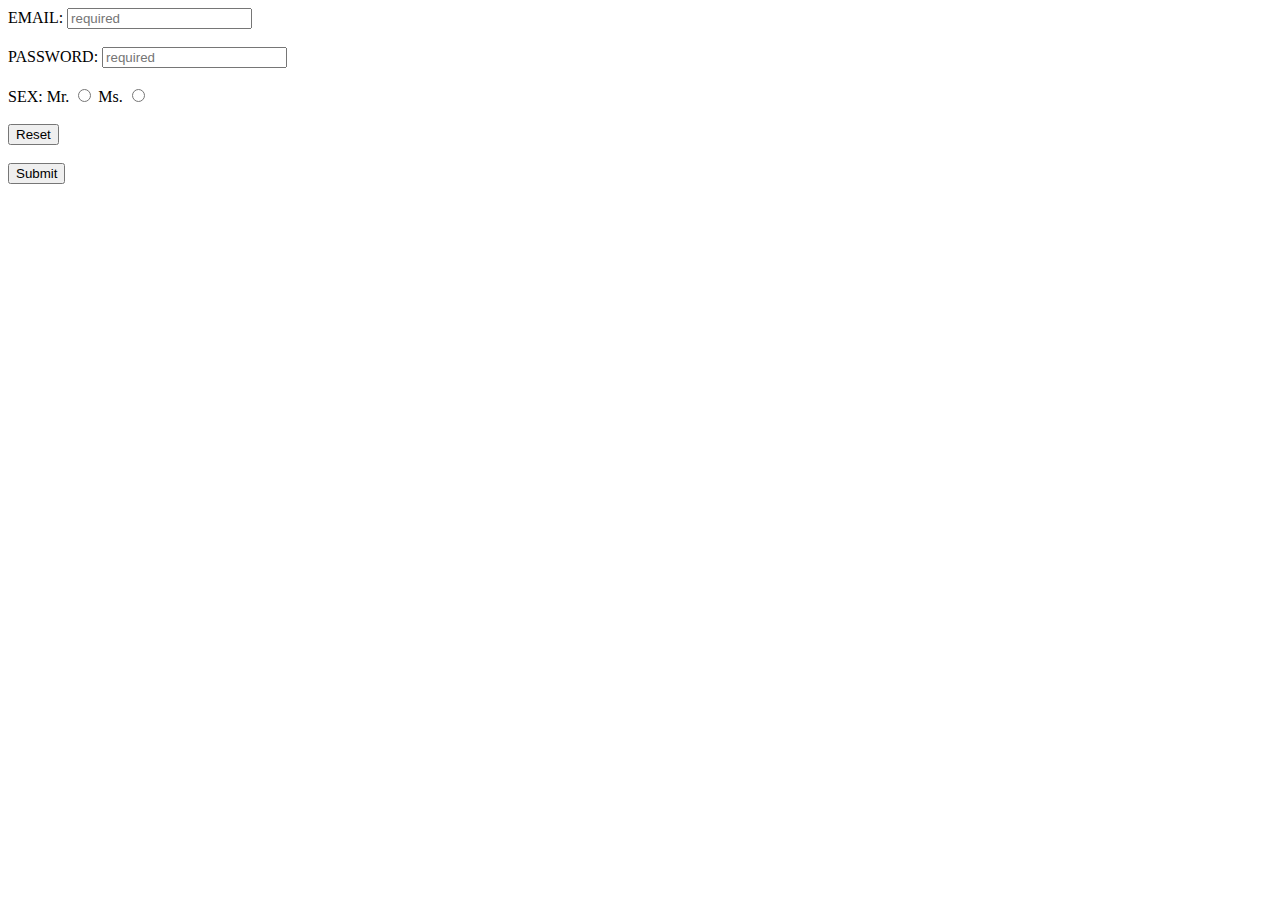
<file: index.html>
<!DOCTYPE html>

<html>
<head>
<title> login </title>
</head>
<body>
<form action="action_page.php" method="POST">
<div>
<label for="fname">EMAIL:</label>
<input type="text" id="fname" name="fname" placeholder="required" required>
</div>
<br>
<div>
<label for="lname">PASSWORD:</label>
<input type="text" id="lname" name="lname" placeholder="required" required>
</div>
<br>
<div>
<label for="SEX">SEX:</label>
<label>Mr.</label>
<input type="radio" name="SEX" value="Mr.">
<label>Ms.</label>
<input type="radio" name="SEX" value="Ms.">
</div>
<br>
<div>
<input type="reset">
</div>
<br>
<div>
<input type="submit">
</div>
</form>
</body>
</html>
</file>
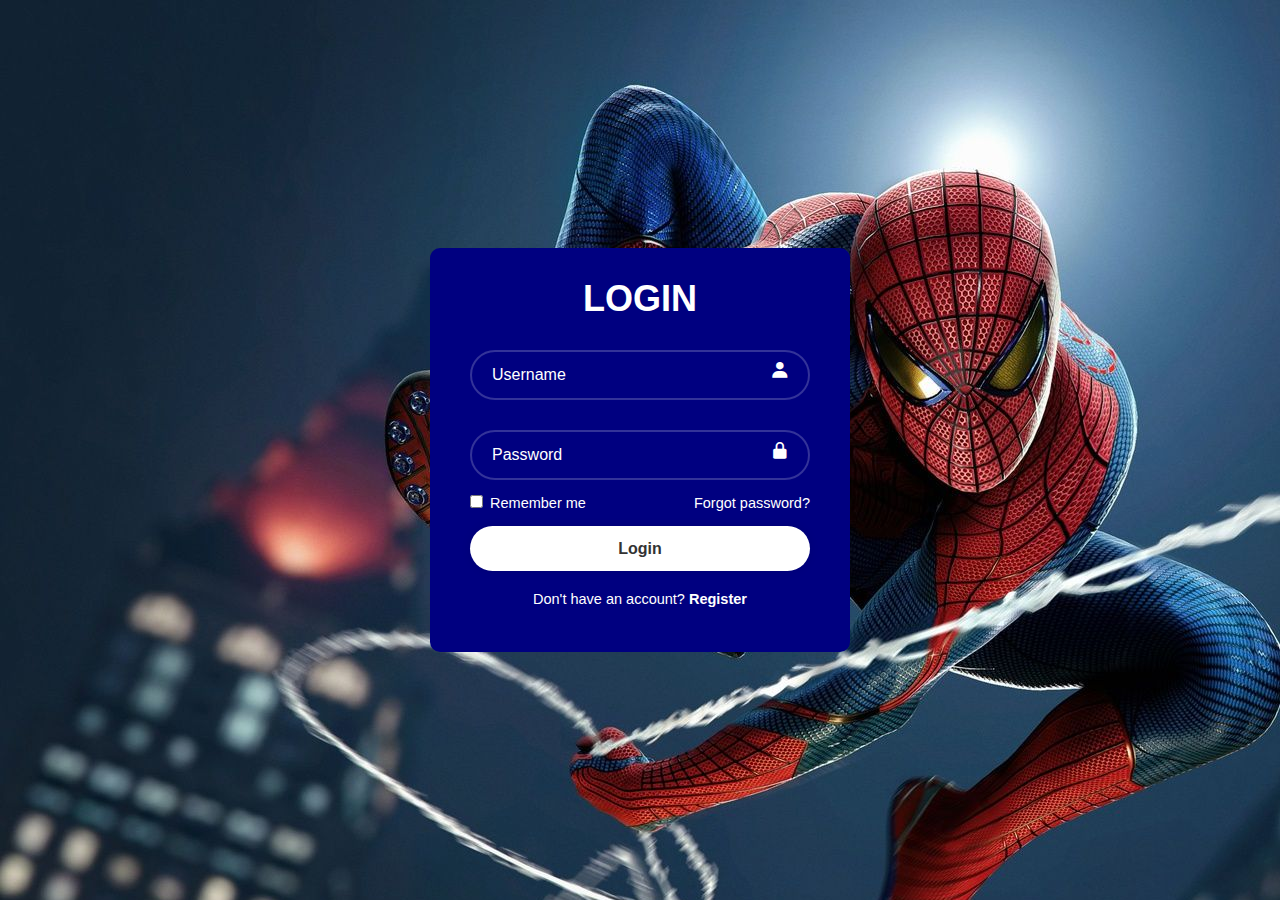
<file: Index.html>
<!DOCTYPE html>
<html lang="en">
<head>
    <meta charset="UTF-8">
    <meta name="viewport" content="width=device-width, initial-scale=1.0">
    <title>LOGIN FORM</title>
    <link rel="stylesheet" href="style.css">
    <link href='https://unpkg.com/boxicons@2.1.4/css/boxicons.min.css' rel='stylesheet'>
</head>
<body>
    
    <div class="wrapper">
        <form action="action">
            <h1>LOGIN</h1>
                <div class="input-box">
                    <input type="text" placeholder="Username"required>
                    <i class='bx bxs-user'></i>
                </div>
                <div class="input-box">
                    <input type="password" placeholder="Password"required>
                    <i class='bx bxs-lock-alt'></i>
                </div>
                <div class="remember-forgot">
                    <label><input type="checkbox"> Remember me </label>
                     <a href="#">Forgot password?</a>
                </div>
                
                <button type="submit" class="btn">Login</button>
                   
                <div class="register-link">
                    <p>Don't have an account? <a href="#">Register</a></p>
                </div>
        </form>
    </div>    
                             
</body>
</html>
</file>
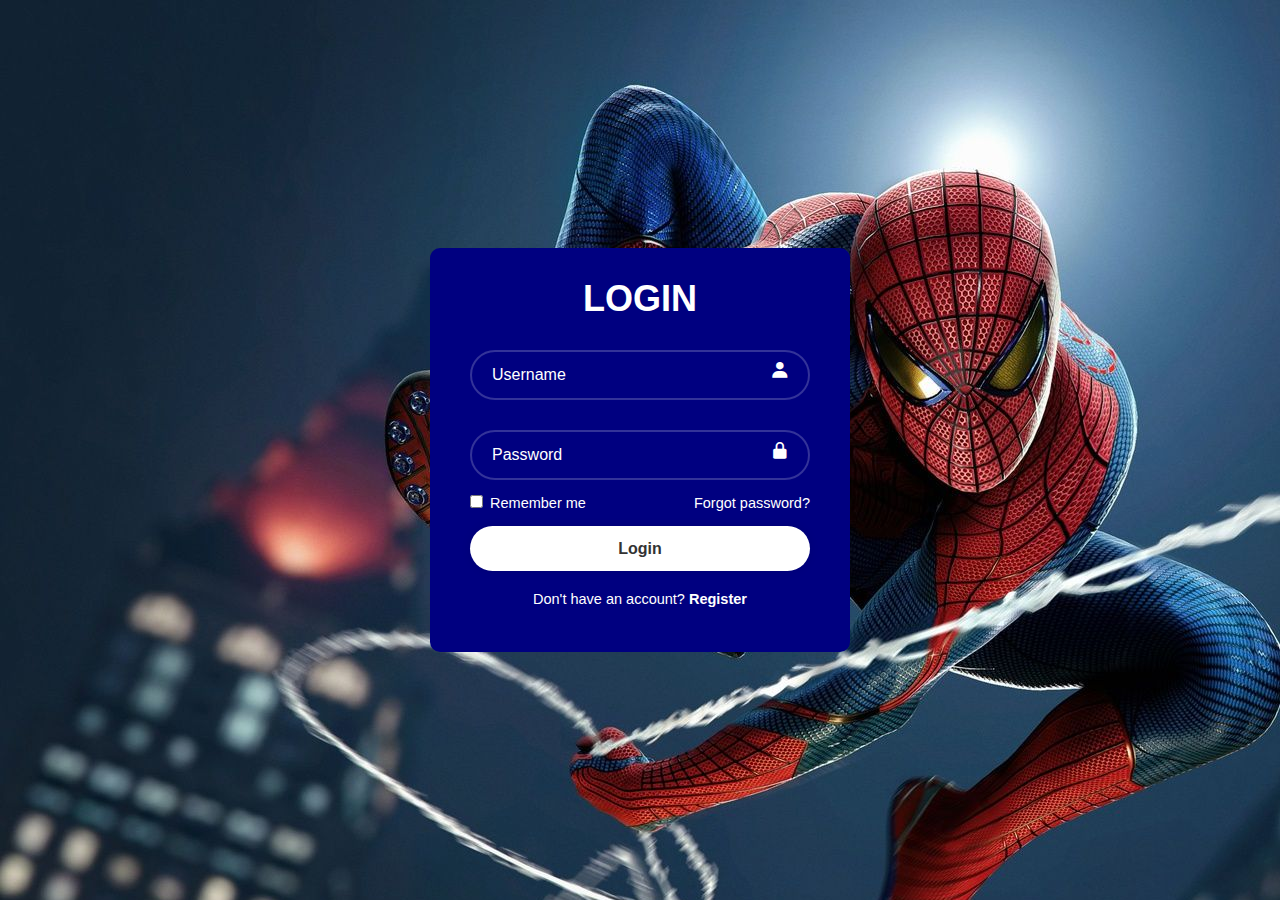
<file: PT2.html>
<!DOCTYPE html>
<html lang="en">
<head>
    <meta charset="UTF-8">
    <meta name="viewport" content="width=device-width, initial-scale=1.0">
    <title>LOGIN FORM</title>
    <link rel="stylesheet" href="style.css">
    <link href='https://unpkg.com/boxicons@2.1.4/css/boxicons.min.css' rel='stylesheet'>
</head>
<body>
    
    <div class="wrapper">
        <form action="action">
            <h1>LOGIN</h1>
                <div class="input-box">
                    <input type="text" placeholder="Username"required>
                    <i class='bx bxs-user'></i>
                </div>
                <div class="input-box">
                    <input type="password" placeholder="Password"required>
                    <i class='bx bxs-lock-alt'></i>
                </div>
                <div class="remember-forgot">
                    <label><input type="checkbox"> Remember me </label>
                     <a href="#">Forgot password?</a>
                </div>
                
                <button type="submit" class="btn">Login</button>
                   
                <div class="register-link">
                    <p>Don't have an account? <a href="#">Register</a></p>
                </div>
        </form>
    </div>    
                             
</body>
</html>
</file>
<file: style.css>
* {
    margin: 0;
    padding: 0;
    box-sizing: border-box;
    font-family: "Poppins", sans-serif;
}
    
    body {
        display:flex;
        justify-content: center;
        align-items: center;
        min-height: 100vh;
        background: url('marvels_spider_man_remastered_1920x1080_2020_10_01_1_a336b81550.jpg');
    }
    
    .wrapper{
        width: 420px;
        background: navy;
        color: #fff;
        border-radius: 10px;
        padding: 30px 40px;
    }
    
    .wrapper h1 {
        font-size: 36px;
        text-align: center;
    }
    
    .wrapper .input-box {
        position: relative;
        width: 100%;
        height: 50px;
        background: navy;
        margin: 30px 0 ;
    }
    
    .input-box input{
        width: 100%;
        height: 100%;
        background: transparent;
        border: none;
        outline: none;
        border: 2px solid rgba(255, 255, 255, .2);
        border-radius: 40px;
        font-size: 16px;
        color: #fff;
        padding: 20px 45px 20px 20px;
    }
    
    .input-box input::placeholder{
        color: #fff;
    }
    
    .input-box i {
        position: absolute;
        right: 20px;
        top: 20px;
        transform: translateY(-50%);
        font-size: 20px;
    }
    
    .wrapper .remember-forgot{
        display: flex;
        justify-content: space-between;
        font-size: 14.5px;
        margin: -15px 0 15px;
    }
    
    .remember-forgot label input {
        accent-color: #fff;
        margin-right: 3px;
    }
    
    .remember-forgot a {
        color: #fff;
        text-decoration: none;
    }
    
    .remember-forgot a:hover {
        text-decoration: underline;
    }
    
    .wrapper .btn {
        width: 100%;
        height: 45px;
        background: #fff;
        border: none;
        outline: none;
        border-radius: 40px;
        box-shadow: 0 0 10px rgba(0, 0, 0, 0.1);
        cursor: pointer;
        font-size: 16px;
        color: #333;
        font-weight: 600;
    }
    
    .wrapper .register-link{
        font-size: 14.5px;
        text-align: center;
        margin: 20px 0 15px;
    }
    
    .register-link p a {
        color:#fff;
        text-decoration: none;
        font-weight: 600;
    }
    
    .register-link p a:hover {
        text-decoration: underline;
    }
</file>
